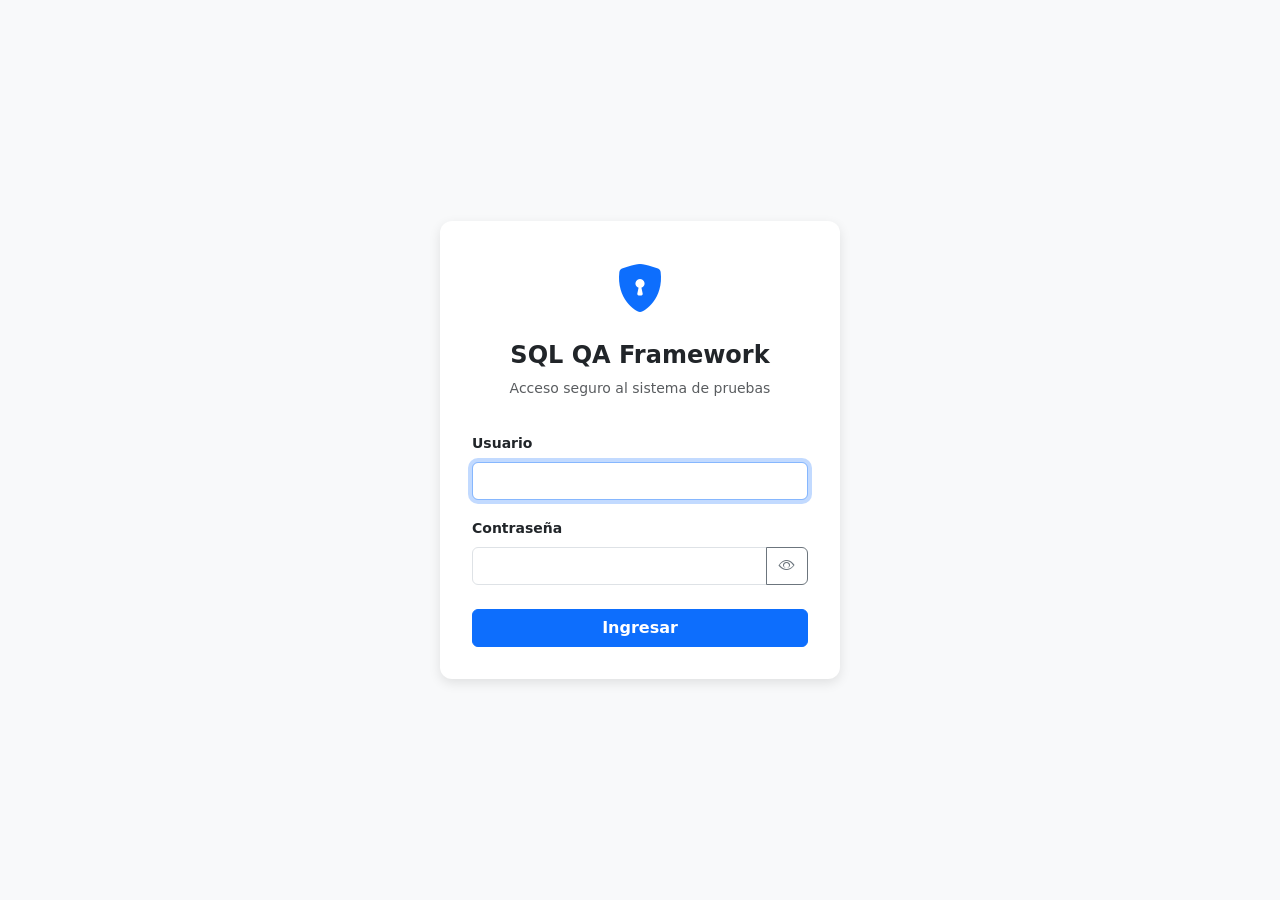
<file: framework-pruebas-sql/frontend/login.html>
<!DOCTYPE html>
<html lang="es">
<head>
    <meta charset="UTF-8">
    <meta name="viewport" content="width=device-width, initial-scale=1.0">
    <title>Acceso - SQL QA Framework</title>
    <link href="https://cdn.jsdelivr.net/npm/bootstrap@5.3.0/dist/css/bootstrap.min.css" rel="stylesheet">
    <link rel="stylesheet" href="https://cdn.jsdelivr.net/npm/bootstrap-icons@1.11.1/font/bootstrap-icons.css">
    <style>
        body {
            background-color: #f8f9fa;
            height: 100vh;
            display: flex;
            align-items: center;
            justify-content: center;
        }
        .login-card {
            max-width: 400px;
            width: 100%;
            border-radius: 12px;
            box-shadow: 0 4px 12px rgba(0,0,0,0.1);
            background: white;
            padding: 2rem;
        }
        .login-header {
            text-align: center;
            margin-bottom: 2rem;
        }
        .login-header i {
            font-size: 3rem;
            color: #0d6efd;
        }
    </style>
</head>
<body>

    <div class="login-card">
        <div class="login-header">
            <i class="bi bi-shield-lock-fill"></i>
            <h4 class="mt-3 fw-bold">SQL QA Framework</h4>
            <p class="text-muted small">Acceso seguro al sistema de pruebas</p>
        </div>

        <form id="login-form">
            <div id="error-alert" class="alert alert-danger d-none small" role="alert">
                Usuario o contraseña incorrectos.
            </div>

            <div class="mb-3">
                <label for="username" class="form-label fw-bold small">Usuario</label>
                <input type="text" class="form-control" id="username" required autofocus>
            </div>
            <div class="mb-4">
                <label for="password" class="form-label fw-bold small">Contraseña</label>
                <div class="input-group">
                    <input type="password" class="form-control" id="password" required>
                    <button class="btn btn-outline-secondary" type="button" id="btn-show-pwd" aria-label="Mostrar contraseña">
                        <i class="bi bi-eye"></i>
                    </button>
                </div>
            </div>
            
            <button type="submit" class="btn btn-primary w-100 fw-bold" id="btn-submit">
                <span id="btn-text">Ingresar</span>
                <span id="btn-spinner" class="spinner-border spinner-border-sm d-none" role="status" aria-hidden="true"></span>
            </button>
        </form>
    </div>

    <script>
        document.addEventListener('DOMContentLoaded', () => {
            const form = document.getElementById('login-form');
            const btnShowPwd = document.getElementById('btn-show-pwd');
            const inputPwd = document.getElementById('password');
            const btnSubmit = document.getElementById('btn-submit');
            const btnText = document.getElementById('btn-text');
            const btnSpinner = document.getElementById('btn-spinner');
            const errorAlert = document.getElementById('error-alert');

            // Toggle password visibility
            btnShowPwd.addEventListener('click', () => {
                const type = inputPwd.getAttribute('type') === 'password' ? 'text' : 'password';
                inputPwd.setAttribute('type', type);
                btnShowPwd.innerHTML = type === 'password' ? '<i class="bi bi-eye"></i>' : '<i class="bi bi-eye-slash"></i>';
            });

            // Handle submit
            form.addEventListener('submit', async (e) => {
                e.preventDefault();
                
                const username = document.getElementById('username').value;
                const password = inputPwd.value;

                // Reset state
                errorAlert.classList.add('d-none');
                btnSubmit.disabled = true;
                btnText.classList.add('d-none');
                btnSpinner.classList.remove('d-none');

                try {
                    const response = await fetch('/api/login', {
                        method: 'POST',
                        headers: {
                            'Content-Type': 'application/json'
                        },
                        body: JSON.stringify({ username, password })
                    });

                    if (response.ok) {
                        window.location.href = '/ui/'; // Redirigir al inicio del framework
                    } else {
                        errorAlert.classList.remove('d-none');
                    }
                } catch (error) {
                    errorAlert.classList.remove('d-none');
                    errorAlert.textContent = 'Error de conexión. Intente nuevamente.';
                } finally {
                    btnSubmit.disabled = false;
                    btnText.classList.remove('d-none');
                    btnSpinner.classList.add('d-none');
                }
            });
        });
    </script>
</body>
</html>
</file>
